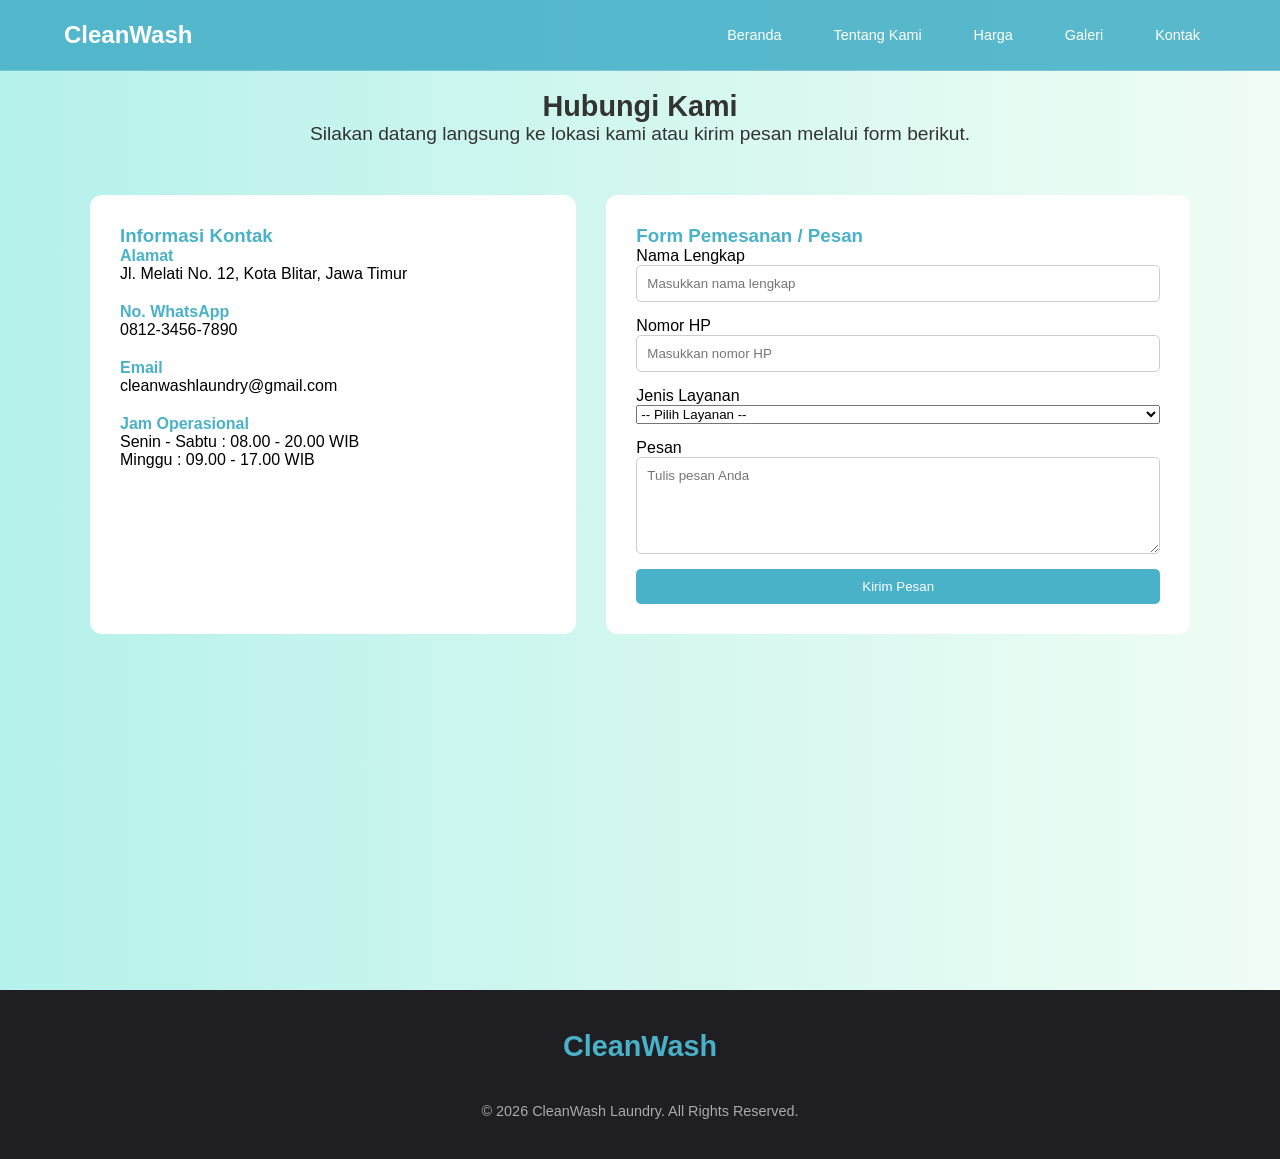
<file: kontak.html>
<!doctype html>
<html lang="en">

<head>
  <meta charset="UTF-8" />
  <meta name="viewport" content="width=device-width, initial-scale=1.0" />
  <title>Kontak - CleanWash Laundry</title>
  <link rel="stylesheet" href="style.css" />
</head>

<style>
  /* contact */

.page-hero {
  text-align: center;
  padding: 100px 0 30px 0;
}

.container {
  width: 90%;
  max-width: 1100px;
  margin: 0 auto;
}


.section-contact {
  background: linear-gradient(to right, rgb(181, 241, 235), #f0fdf4);
  padding: 90px 0 0 0;
  height: 100vh;
}
.container-contact {
  width: 90%;
  max-width: 1100px;
  margin: 0 auto;
}

.section-titles {
  text-align: center;
  margin-bottom: 50px;
  color: #333;
  font-size: 1.2rem;
}

.contact-wrapper {
  display: grid;
  grid-template-columns: 1fr 1.2fr;
  gap: 30px;
}


.about-box,
.notes-box,
.contact-info,
.contact-form-box {
  background-color: white;
  padding: 30px;
  border-radius: 12px;
}
.contact-item {
  margin-bottom: 20px;
}

.form-group {
  display: flex;
  flex-direction: column;
}

.card h3,
.team-card h3,
.service-card h3,
.process-card h3,
.contact-info h3,
.contact-form-box h3,
.service-item h3,
.contact-item h4 {
  color:  #49b1c8;
}
</style>
<body>
  <header>
    <nav class="nav">
      <div class="logo">CleanWash</div>
      <ul class="nav-links">
        <li><a href="index.html">Beranda</a></li>
        <li><a href="tentang_kami.html">Tentang Kami</a></li>
        <li><a href="harga.html">Harga</a></li>
        <li><a href="galeri.html">Galeri</a></li>
        <li><a href="kontak.html">Kontak</a></li>
      </ul>
    </nav>
  </header>


  <section class="section-contact">
    <div class="container-contact">
      <div class="section-titles">
        <h2>Hubungi Kami</h2>
        <p>
          Silakan datang langsung ke lokasi kami atau kirim pesan melalui form berikut.
        </p>
      </div>

      <div class="contact-wrapper">
        <!-- Info Kontak -->
        <div class="contact-info">
          <h3>Informasi Kontak</h3>
          <div class="contact-item">
            <h4>Alamat</h4>
            <p>Jl. Melati No. 12, Kota Blitar, Jawa Timur</p>
          </div>

          <div class="contact-item">
            <h4>No. WhatsApp</h4>
            <p>0812-3456-7890</p>
          </div>

          <div class="contact-item">
            <h4>Email</h4>
            <p>cleanwashlaundry@gmail.com</p>
          </div>

          <div class="contact-item">
            <h4>Jam Operasional</h4>
            <p>Senin - Sabtu : 08.00 - 20.00 WIB</p>
            <p>Minggu : 09.00 - 17.00 WIB</p>
          </div>
        </div>

        <!-- Form Kontak -->
        <div class="contact-form-box">
          <h3>Form Pemesanan / Pesan</h3>
          <form class="contact-form">
            <div class="form-group">
              <label for="nama">Nama Lengkap</label>
              <input type="text" id="nama" name="nama" placeholder="Masukkan nama lengkap" />
            </div>

            <div class="form-group">
              <label for="telepon">Nomor HP</label>
              <input type="text" id="telepon" name="telepon" placeholder="Masukkan nomor HP" />
            </div>

            <div class="form-group">
              <label for="layanan">Jenis Layanan</label>
              <select id="layanan" name="layanan">
                <option value="">-- Pilih Layanan --</option>
                <option value="laundry-kiloan">Laundry Kiloan</option>
                <option value="laundry-satuan">Laundry Satuan</option>
                <option value="cuci-setrika">Cuci + Setrika</option>
                <option value="setrika-saja">Setrika Saja</option>
                <option value="express">Express Laundry</option>
              </select>
            </div>

            <div class="form-group">
              <label for="pesan">Pesan</label>
              <textarea id="pesan" name="pesan" rows="5" placeholder="Tulis pesan Anda"></textarea>
            </div>

            <button type="submit" class="btn btn-primary">Kirim Pesan</button>
          </form>
        </div>
      </div>
    </div>
  </section>
    <footer>
      <div class="footer-content">
        <div class="footer-logo">CleanWash</div>
        <div class="footer-socials">
          <a href="#"
            ><iconify-icon icon="material-symbols:laundry"></iconify-icon
          ></a>
          <a href="#"
            ><iconify-icon icon="material-symbols:laundry"></iconify-icon
          ></a>
          <a href="#"
            ><iconify-icon icon="material-symbols:laundry"></iconify-icon
          ></a>
        </div>
        <p class="footer-copy">
          &copy; 2026 CleanWash Laundry. All Rights Reserved.
        </p>
      </div>
    </footer>

</body>

</html>
</file>
<file: style.css>
* {
  margin: 0px;
  padding: 0px;
  font-family: "Segoe UI", Arial, Helvetica, sans-serif;
}

header {
  position: fixed;
  top: 0;
  left: 0;
  width: 100%;
  background-color: rgba(73, 177, 200, 0.9);
  border-bottom: 1px solid rgba(255, 255, 255, 0.2);
  z-index: 1000;
}

.nav {
  display: flex;
  justify-content: space-between;
  align-items: center;
  padding: 0 5%;
  height: 70px;
  color: white;
}

.logo {
  font-weight: bold;
  font-size: 1.5rem;
}

.nav-links {
  display: flex;
  list-style: none;
  gap: 20px;
}

.nav-links li a {
  color: white;
  text-decoration: none;
  padding: 8px 16px;
  transition: all 0.3s ease;
  border-radius: 8px;
  font-size: 0.9rem;
}

.nav-links li a:hover {
  background-color: white;
  color: #49b1c8;
}

.hero {
  position: relative;
  background:
    linear-gradient(
      to right,
      rgba(181, 241, 235, 0.8),
      rgba(240, 253, 244, 0.8)
    ),
    url("waduh.jpg");
  background-size: cover;
  background-position: center;
  background-repeat: no-repeat;

  padding: 140px 0 80px 0;
  height: 100%;
}

.banner {
  display: flex;
  flex-direction: row;
  padding: 0 10%;
  align-items: center;
  justify-content: space-between;
}

.banner_left {
  width: 50%;
}

.banner_left h2 {
  font-size: 2.5rem;
  color: #333;
  line-height: 1.2;
}

.banner_left p {
  font-size: 1.1rem;
  color: #666;
  line-height: 1.6;
}

.banner_right {
  display: flex;
  flex-direction: column;
  width: 30%;
  outline: 2px dashed #49b1c8;
  padding: 30px;
  background: white;
  border-radius: 20px;
  box-shadow: 0 10px 30px rgba(0, 0, 0, 0.05);
}

.banner_right h2 {
  color: #49b1c8;
  margin-bottom: 10px;
}

.banner_right p {
  color: #777;
}

.page-container {
  padding: 100px 5% 50px 5%;
}

.about-section {
  display: flex;
  flex-direction: column;
  gap: 20px;
}

.about-card {
  padding: 20px;
  background: #f9f9f9;
  border-left: 5px solid #49b1c8;
  border-radius: 8px;
}

.about-card h2 {
  color: #49b1c8;
  margin-bottom: 10px;
}

.services-grid {
  display: grid;
  grid-template-columns: repeat(3, 1fr);
  gap: 20px;
}

.service-item {
  padding: 20px;
  text-align: center;
  background: white;
  border: 1px solid #eee;
  border-radius: 15px;
}

.service-item h3 {
  color: #49b1c8;
  margin-bottom: 10px;
}

.gallery-grid {
  display: grid;
  grid-template-columns: repeat(auto-fit, minmax(250px, 1fr));
  gap: 15px;
}

.gallery-item {
  background: #ddd;
  height: 200px;
  border-radius: 10px;
  display: flex;
  align-items: center;
  justify-content: center;
  color: #666;
}

.contact-container {
  display: flex;
  gap: 40px;
}

.contact-form {
  flex: 1;
  display: flex;
  flex-direction: column;
  gap: 15px;
}

.contact-form input,
.contact-form textarea {
  padding: 10px;
  border: 1px solid #ccc;
  border-radius: 5px;
}

.contact-form button {
  padding: 10px;
  background: #49b1c8;
  color: white;
  border: none;
  border-radius: 5px;
  cursor: pointer;
}

.btn-solid,
.btn-outline {
  display: inline-block;
  width: 200px;
  height: 48px;
  display: inline-flex;
  align-items: center;
  justify-content: center;
  text-align: center;
  border-radius: 8px;
  font-weight: bold;
  text-decoration: none;
  margin-right: 10px;
  cursor: pointer;
}

.btn-solid {
  background-color: #49b1c8;
  color: white;
  border: 2px solid #49b1c8;
}

.btn-solid:hover {
  background-color: #3d92a4;
  border-color: #3d92a4;
}

.btn-outline {
  background-color: white;
  color: #49b1c8;
  border: 2px solid #49b1c8;
}

.btn-outline:hover {
  background-color: #49b1c8;
  color: white;
}

.page-container {
  padding: 120px 10% 60px 10%;
  text-align: center;
}

.section-title {
  font-size: 2.5rem;
  color: #333;
  margin-bottom: 40px;
}

.services-grid {
  display: grid;
  grid-template-columns: repeat(auto-fit, minmax(300px, 1fr));
  gap: 25px;
}

.service-card {
  background: white;
  padding: 30px;
  border: 1px solid #ccc;
  border-radius: 15px;
  text-align: center;
}

.service-card:hover {
  background-color: #f9f9f9;
  border-color: #49b1c8;
}

.card-icon {
  font-size: 3rem;
  margin-bottom: 20px;
}

.service-card h3 {
  color: #49b1c8;
  font-size: 1.5rem;
  margin-bottom: 15px;
}

.service-card p {
  color: #666;
  font-size: 1rem;
  margin-bottom: 10px;
}

iconify-icon {
  font-size: 3rem;
  color: #49b1c8;
}
.scroll-down {
  position: absolute;
  bottom: 30px;
  left: 0;
  right: 0;
  text-align: center;
  color: #49b1c8;
}

.scroll-down iconify-icon {
  font-size: 3rem;
}

.about-container {
  padding: 120px 10% 60px 10%;
  text-align: center;
}

.about-container h1 {
  font-size: 2.5rem;
  color: #333;
  margin-bottom: 30px;
}

.about-img {
  width: 100%;
  height: auto;
  border-radius: 20px;
  margin-bottom: 30px;
}

.about-text p {
  font-size: 1.1rem;
  color: #666;
  margin-bottom: 20px;
}

footer {
  background-color: #1f1e23;
  color: white;
  padding: 40px 0;
  text-align: center;
}

.footer-content {
  display: flex;
  flex-direction: column;
  align-items: center;
  gap: 20px;
}

.footer-logo {
  font-size: 1.8rem;
  font-weight: bold;
  color: #49b1c8;
}

.footer-socials {
  display: flex;
  gap: 20px;
}

.footer-socials a {
  color: white;
  text-decoration: none;
  font-size: 1.5rem;
}

.footer-socials a:hover {
  color: #49b1c8;
}

.footer-copy {
  font-size: 0.9rem;
  color: #aaa;
}
</file>
